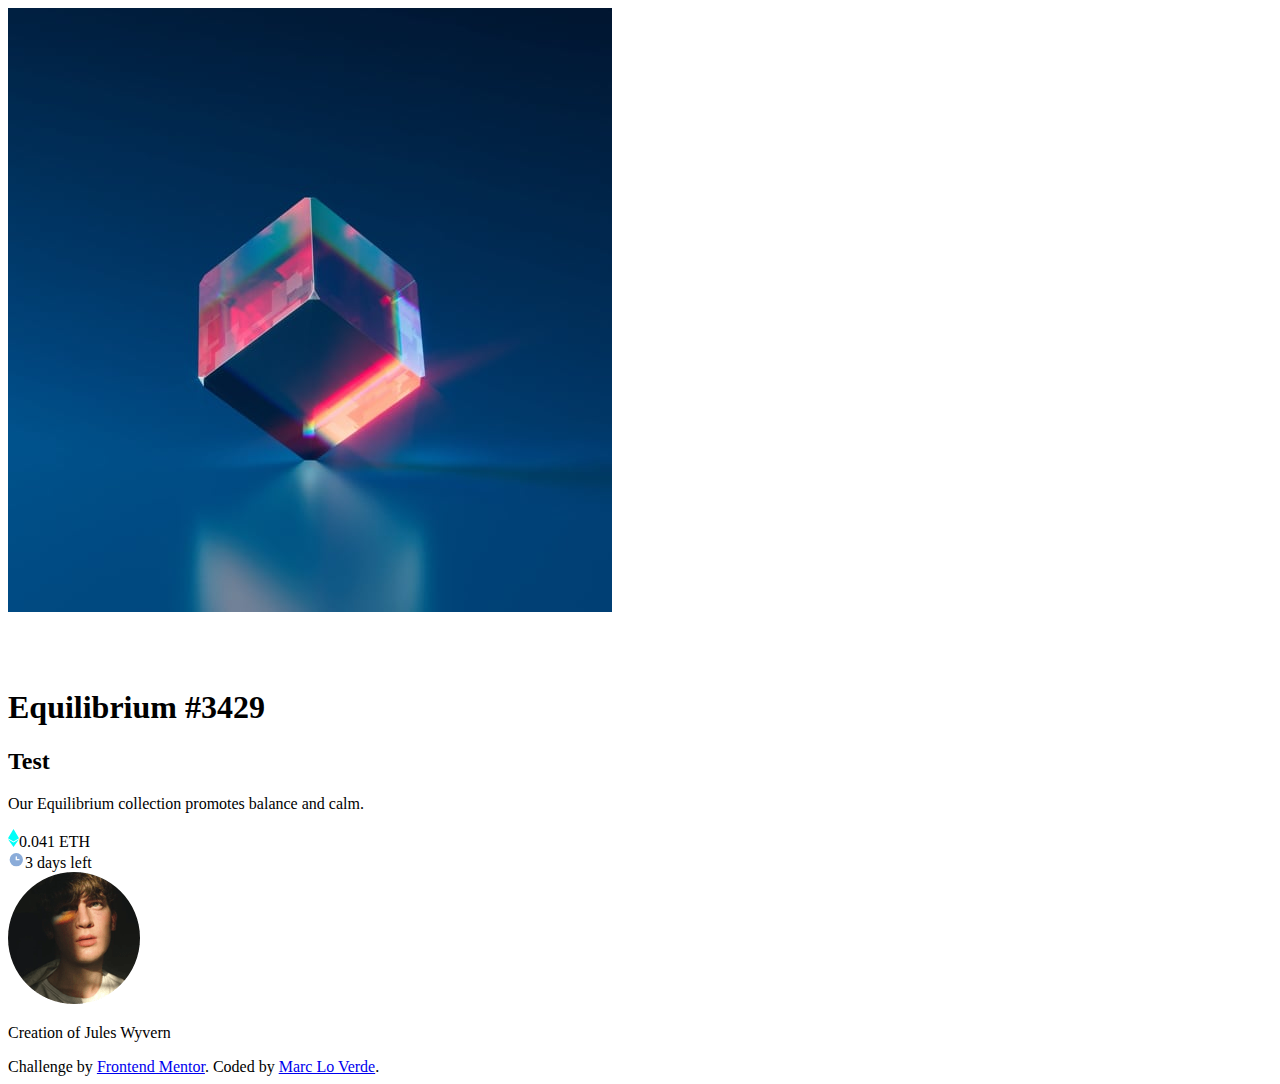
<file: index.html>
<!DOCTYPE html>
<html lang="en">

<head>
  <meta charset="UTF-8">
  <meta name="viewport" content="width=device-width, initial-scale=1.0">
  <!-- displays site properly based on user's device -->

  <link rel="icon" type="image/png" sizes="32x32" href="./images/favicon-32x32.png">

  <title>Frontend Mentor | NFT preview card component</title>


  <!-- Feel free to remove these styles or customise in your own stylesheet 👍 -->

</head>

<body>
  <main class="container">
    <section class="main-card">
      <div class="image-container">
        <img src="/images/image-equilibrium.jpg" alt="nft" class="main-image">
        <div class="overlay"></div>
        <img src="/images/icon-view.svg" alt="view icon" class="view">
      </div>
  
      <div class="text-container">
        <h1 class="title">Equilibrium #3429</h1>
        <h2>Test</h2>
        <p class="description">Our Equilibrium collection promotes balance and calm.</p>
        <div class="eth-info">
          <div class="info">
            <img src="images/icon-ethereum.svg" alt="ETH" class="icon"><span class="eth">0.041 ETH</span>
          </div>
          <div class="info">
            <img src="images/icon-clock.svg" alt="clock" class="icon"><span>3 days left</span>
          </div>
        </div>
        <div class="creator-info">
          <img src="images/image-avatar.png" alt="Jules Wyvern" class="avatar">
          <p class="creator-text">Creation of <span class="creator-name">Jules Wyvern</span></p>
        </div>
      </div>
    </section>
  </main>
  <footer class="attribution">
    Challenge by <a href="https://www.frontendmentor.io?ref=challenge" target="_blank">Frontend Mentor</a>.
    Coded by <a href="#">Marc Lo Verde</a>.
  </footer>
  
</body>

</html>
</file>
